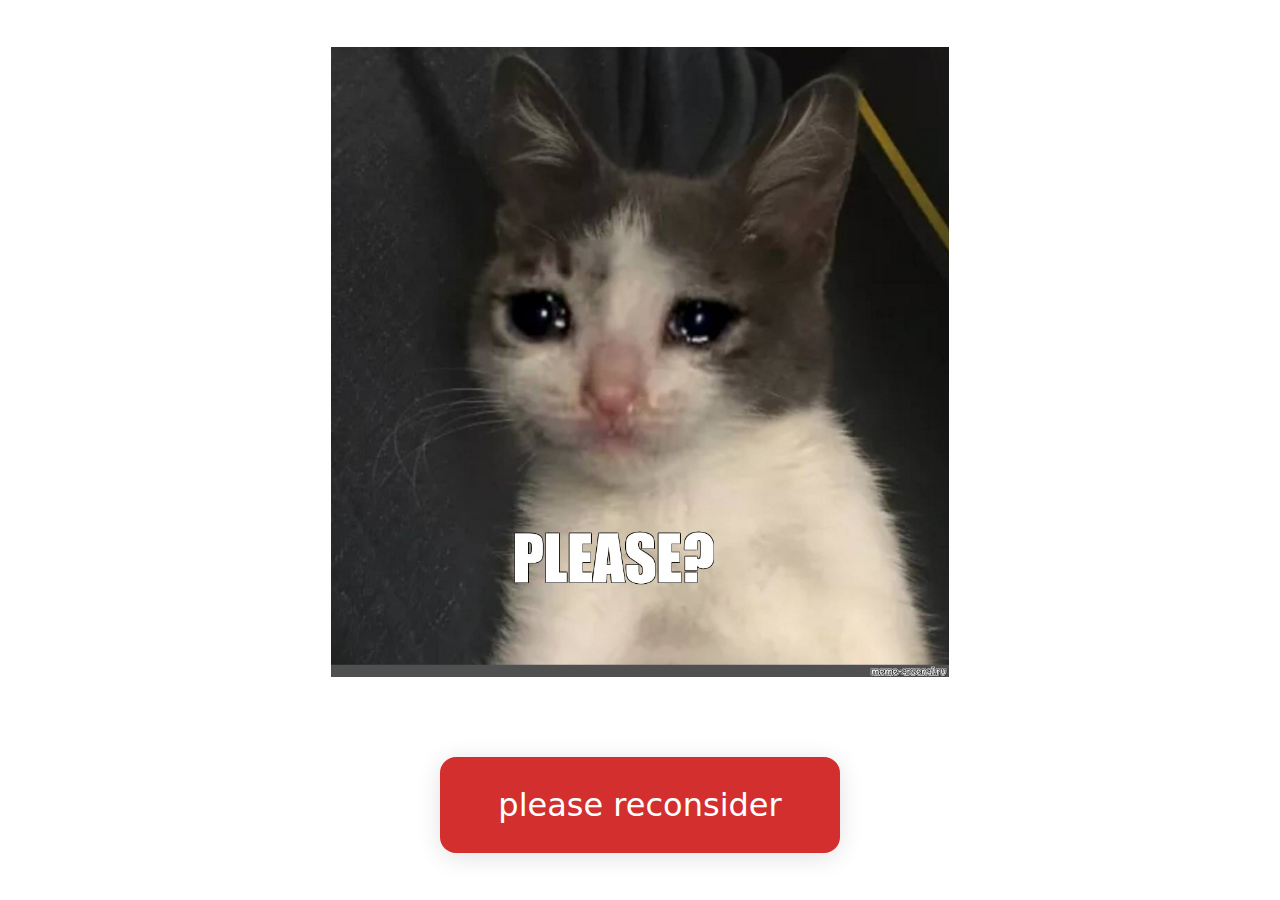
<file: bebiii/catt1.html>
<!DOCTYPE html>
<html lang="en">
<head>
    <meta charset="UTF-8">
    <meta name="viewport" content="width=device-width, initial-scale=1.0">
    <title>Please Reconsider</title>
    <link href="https://cdn.jsdelivr.net/npm/bootstrap@5.3.0/dist/css/bootstrap.min.css" rel="stylesheet">
    <style>
        body {
            margin: 0;
            min-height: 100vh;
            background: #fff;
            display: flex;
            flex-direction: column;
            justify-content: center;
            align-items: center;
        }
        .cat-img {
            max-width: 90vw;
            max-height: 70vh;
            margin-bottom: 40px;
        }
        .reconsider-btn {
            display: block;
            width: 100%;
            max-width: 400px;
            font-size: 2rem;
            padding: 24px 0;
            background: #d32f2f;
            color: #fff;
            border: none;
            border-radius: 16px;
            margin: 40px auto 0 auto;
            box-shadow: 0 4px 24px rgba(0,0,0,0.12);
        }
    </style>
</head>
<body>
    <img src="catt1.jpg" alt="Sad Cat" class="cat-img">
    <button class="reconsider-btn" onclick="window.location.href='index.html'">please reconsider</button>
</body>
</html>
</file>
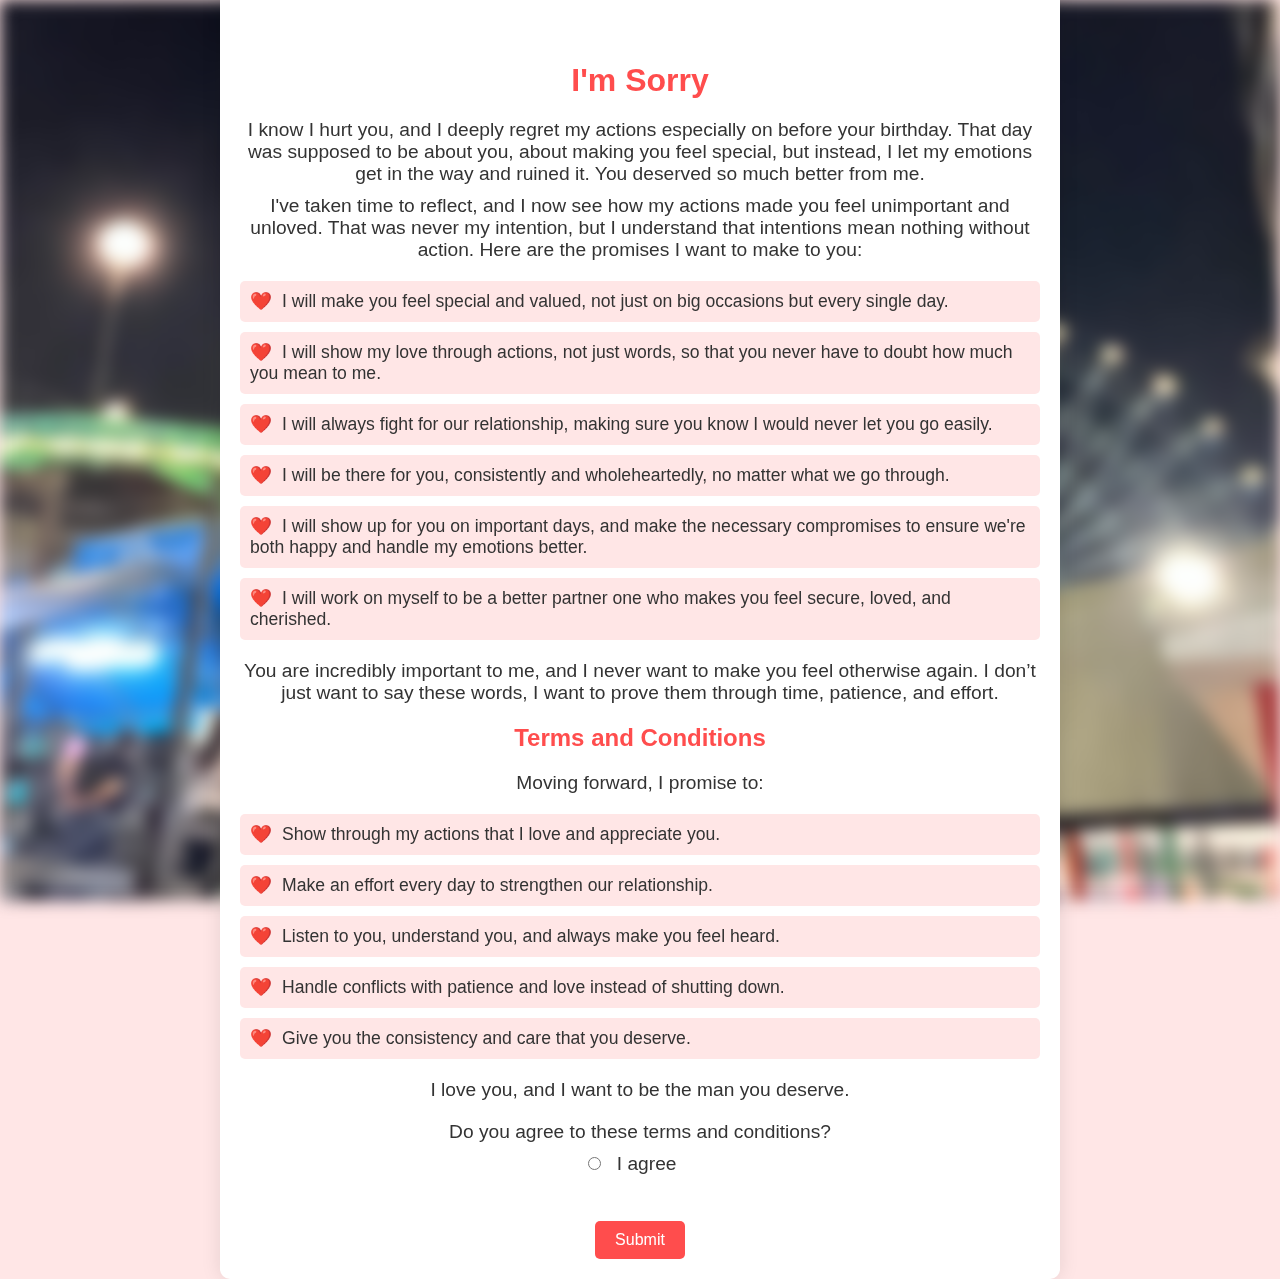
<file: bebiii/yes.html>
<!DOCTYPE html>
<html lang="en">
<head>
    <meta charset="UTF-8">
    <meta name="viewport" content="width=device-width, initial-scale=1.0">
    <title>Promises</title>
    <link rel="stylesheet" href="style.css">
    <style>
        /* Basic styling for responsiveness */
        body {
            font-family: Arial, sans-serif;
            margin: 0;
            box-sizing: border-box;
            text-align: center;
            min-height: 100vh;
            position: relative;
        }
        body::before {
            content: '';
            position: fixed;
            top: 0;
            left: 0;
            width: 100vw;
            height: 100vh;
            background: url('us.jpg') center center / cover no-repeat;
            filter: blur(8px);
            z-index: -1;
        }
        .container {
            max-width: 800px;
            margin: 0 auto;
            padding: 20px;
            padding-top: 420px;
        }
        h1, h2 {
            text-align: center;
        }
        ul {
            list-style: none;
            padding-left: 0;
        }
        ul li {
            margin: 10px 0;
        }
        form {
            margin-top: 20px;
        }
        audio {
            display: none; /* Hide the audio controls */
        }
        /* Media Queries for Responsiveness */
        @media (max-width: 768px) {
            h1 { font-size: 24px; }
            h2 { font-size: 20px; }
            p, li { font-size: 16px; }
        }
    </style>
</head>
<body>
    <div class="container">
        <h1>I'm Sorry</h1>
        <p>I know I hurt you, and I deeply regret my actions especially on before your birthday. That day was supposed to be about you, about making you feel special, but instead, I let my emotions get in the way and ruined it. You deserved so much better from me.</p>
        <p>I've taken time to reflect, and I now see how my actions made you feel unimportant and unloved. That was never my intention, but I understand that intentions mean nothing without action. Here are the promises I want to make to you:</p>

        <ul class="promises">
            <li>I will make you feel special and valued, not just on big occasions but every single day.</li>
            <li>I will show my love through actions, not just words, so that you never have to doubt how much you mean to me.</li>
            <li>I will always fight for our relationship, making sure you know I would never let you go easily.</li>
            <li>I will be there for you, consistently and wholeheartedly, no matter what we go through.</li>
            <li>I will show up for you on important days, and make the necessary compromises to ensure we're both happy and handle my emotions better. </li>
            <li>I will work on myself to be a better partner one who makes you feel secure, loved, and cherished.</li>
        </ul>

        <p>You are incredibly important to me, and I never want to make you feel otherwise again. I don’t just want to say these words, I want to prove them through time, patience, and effort.</p>

        <h2>Terms and Conditions</h2>
        <p>Moving forward, I promise to:</p>
        <ul class="terms">
            <li>Show through my actions that I love and appreciate you.</li>
            <li>Make an effort every day to strengthen our relationship.</li>
            <li>Listen to you, understand you, and always make you feel heard.</li>
            <li>Handle conflicts with patience and love instead of shutting down.</li>
            <li>Give you the consistency and care that you deserve.</li>
        </ul>

        <p>I love you, and I want to be the man you deserve.</p>

        <form id="agreeForm" onsubmit="return handleAgree(event)">
            <p>Do you agree to these terms and conditions?</p>
            <label>
                <input type="radio" name="response" value="agree" id="yesBtn"> I agree
            </label>
            <br><br>
            <input type="submit" value="Submit">
        </form>

        <!-- Cat image full page overlay -->
        <div id="cattoFullPage" style="display:none;position:fixed;top:0;left:0;width:100vw;height:100vh;z-index:9999;background:#000;">
            <img src="catto.png" alt="Catto" style="width:100vw;height:100vh;object-fit:contain;display:block;margin:0 auto;">
        </div>
    </div>

    <script>
        function handleAgree(event) {
            event.preventDefault();
            let radios = document.getElementsByName("response");
            let agreed = false;
            for (let i = 0; i < radios.length; i++) {
                if (radios[i].checked && radios[i].value === "agree") {
                    agreed = true;
                    break;
                }
            }
            if (agreed) {
                document.body.innerHTML = '';
                document.body.style.margin = '0';
                document.body.style.padding = '0';
                document.body.style.background = '#000';
                var img = document.createElement('img');
                img.src = 'catto.png';
                img.alt = 'Catto';
                img.style.width = '100vw';
                img.style.height = '100vh';
                img.style.objectFit = 'contain';
                img.style.display = 'block';
                img.style.margin = '0 auto';
                document.body.appendChild(img);
            } else {
                alert("Please select 'I agree' to see the cat!");
            }
            return false;
        }
    </script>
</body>
</html>
</file>
<file: bebiii/style.css>
body {
    background-color: #ffe6e6;
    color: #333;
    font-family: 'Arial', sans-serif;
    margin: 0;
    padding: 0;
    display: flex;
    flex-direction: column;
    align-items: center;
    justify-content: center;
    height: 100vh;
    text-align: center;
}
 
h1 {
    color: #ff4d4d;
    margin-bottom: 20px;
}
 
.container {
    background-color: #fff;
    border-radius: 10px;
    box-shadow: 0 0 20px rgba(0, 0, 0, 0.1);
    padding: 30px;
    max-width: 600px;
    text-align: center;
}
 
h2 {
    color: #ff4d4d;
    margin-bottom: 20px;
}
 
p {
    font-size: 1.2em;
    margin: 10px 0;
}
 
.promises, .terms {
    list-style-type: none;
    padding: 0;
    margin: 20px 0;
}
 
.promises li, .terms li {
    background-color: #ffe6e6;
    border-radius: 5px;
    margin: 10px 0;
    padding: 10px;
    font-size: 1.1em;
    text-align: left;
}
 
.promises li::before, .terms li::before {
    content: "❤️";
    margin-right: 10px;
    color: #ff4d4d;
}
 
form {
    margin-top: 20px;
}
 
input[type="submit"] {
    background-color: #ff4d4d;
    color: white;
    border: none;
    padding: 10px 20px;
    border-radius: 5px;
    cursor: pointer;
    font-size: 1em;
}
 
input[type="submit"]:hover {
    background-color: #e63939;
}
 
label {
    font-size: 1.2em;
    margin-right: 20px;
    display: block;
    margin-bottom: 10px;
}
 
input[type="radio"] {
    margin-right: 10px;
}
</file>
